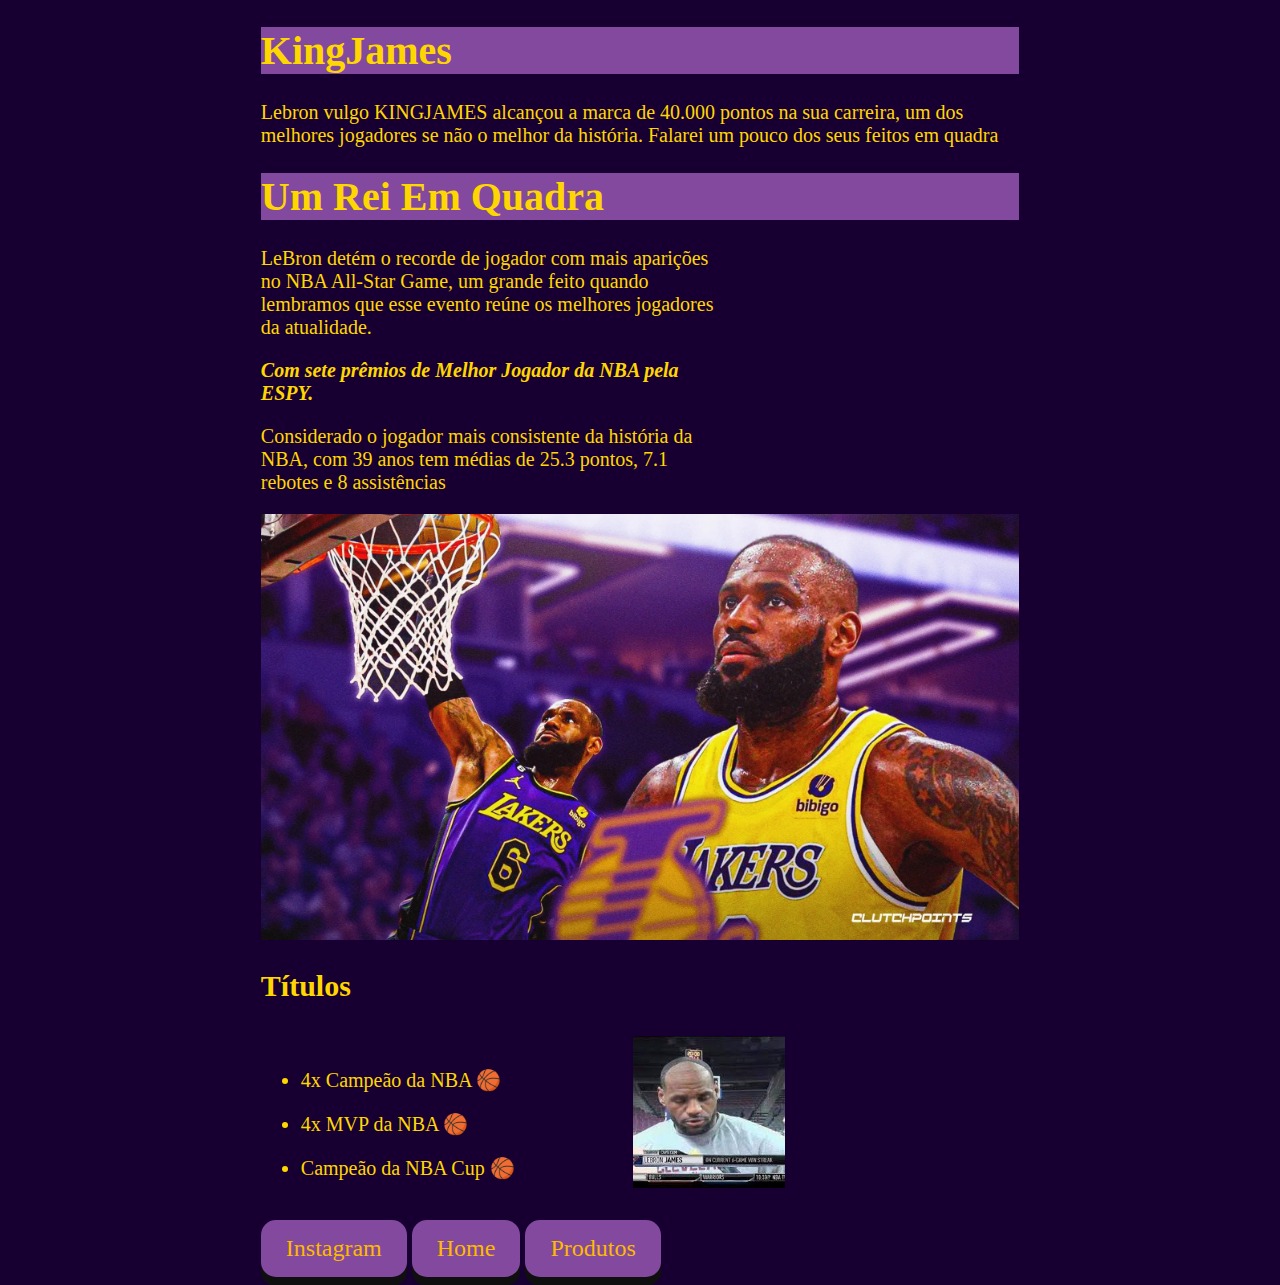
<file: index.html>
<!DOCTYPE html>
<html>

<head>
    <title>King James</title>
    <link rel="stylesheet" href="index.css">
</head>

<head>

    <head>
        <style>

        </style>

    </head>

<body>

    <main>

        <div id="primeiro_texto">
            <h1 style="background-color:rgb(131, 73, 158);"> KingJames </h1>
            <p>Lebron vulgo KINGJAMES alcançou a marca de 40.000 pontos na sua carreira, um dos melhores jogadores se
                não o melhor da história.
                Falarei um pouco dos seus feitos em quadra
            </p>

        </div>
        <div id="segundo_texto">

            <h1 style="background-color:rgb(131, 73, 158);"> Um Rei Em Quadra</h1>
            <p id="textozada"> LeBron detém o recorde de jogador com mais aparições no NBA All-Star Game,
                um grande feito quando lembramos que esse evento reúne os melhores jogadores da atualidade.
            </p>

            <p id="textozada2"><strong><em>Com sete prêmios de Melhor Jogador da NBA pela ESPY.</em></strong></p>
            <p id="textozada3">Considerado o jogador mais consistente da história da NBA, com 39 anos tem médias
                de 25.3 pontos, 7.1 rebotes e 8 assistências</p>
        </div>

        <img id="lebronzada_dankando" src="lebronzada dankando.webp">

        <div id="befefícios_texto">
            <h2>Títulos</h2>
            <ul>
                <li class="items">
                    <p> 4x Campeão da NBA  &#127936;</p>
                <li class="items">
                    <p> 4x MVP da NBA  &#127936;</p>
                <li class="items">
                    <p> Campeão da NBA Cup &#127936;</p>
            </ul>
            <img id="lebroncalvin" src="lebroncalvodecria.jpeg">
        </div>

    </main>
    <footer></footer>

</body>

<body>

    <div id="botaum">

        <a href="https://www.instagram.com/kingjames/" class="button">Instagram</a>

        <a href="index.html" class="button">Home</a>

        <a href="produtos.html" class="button">Produtos</a>

    </div>

</body>

</html>
</file>
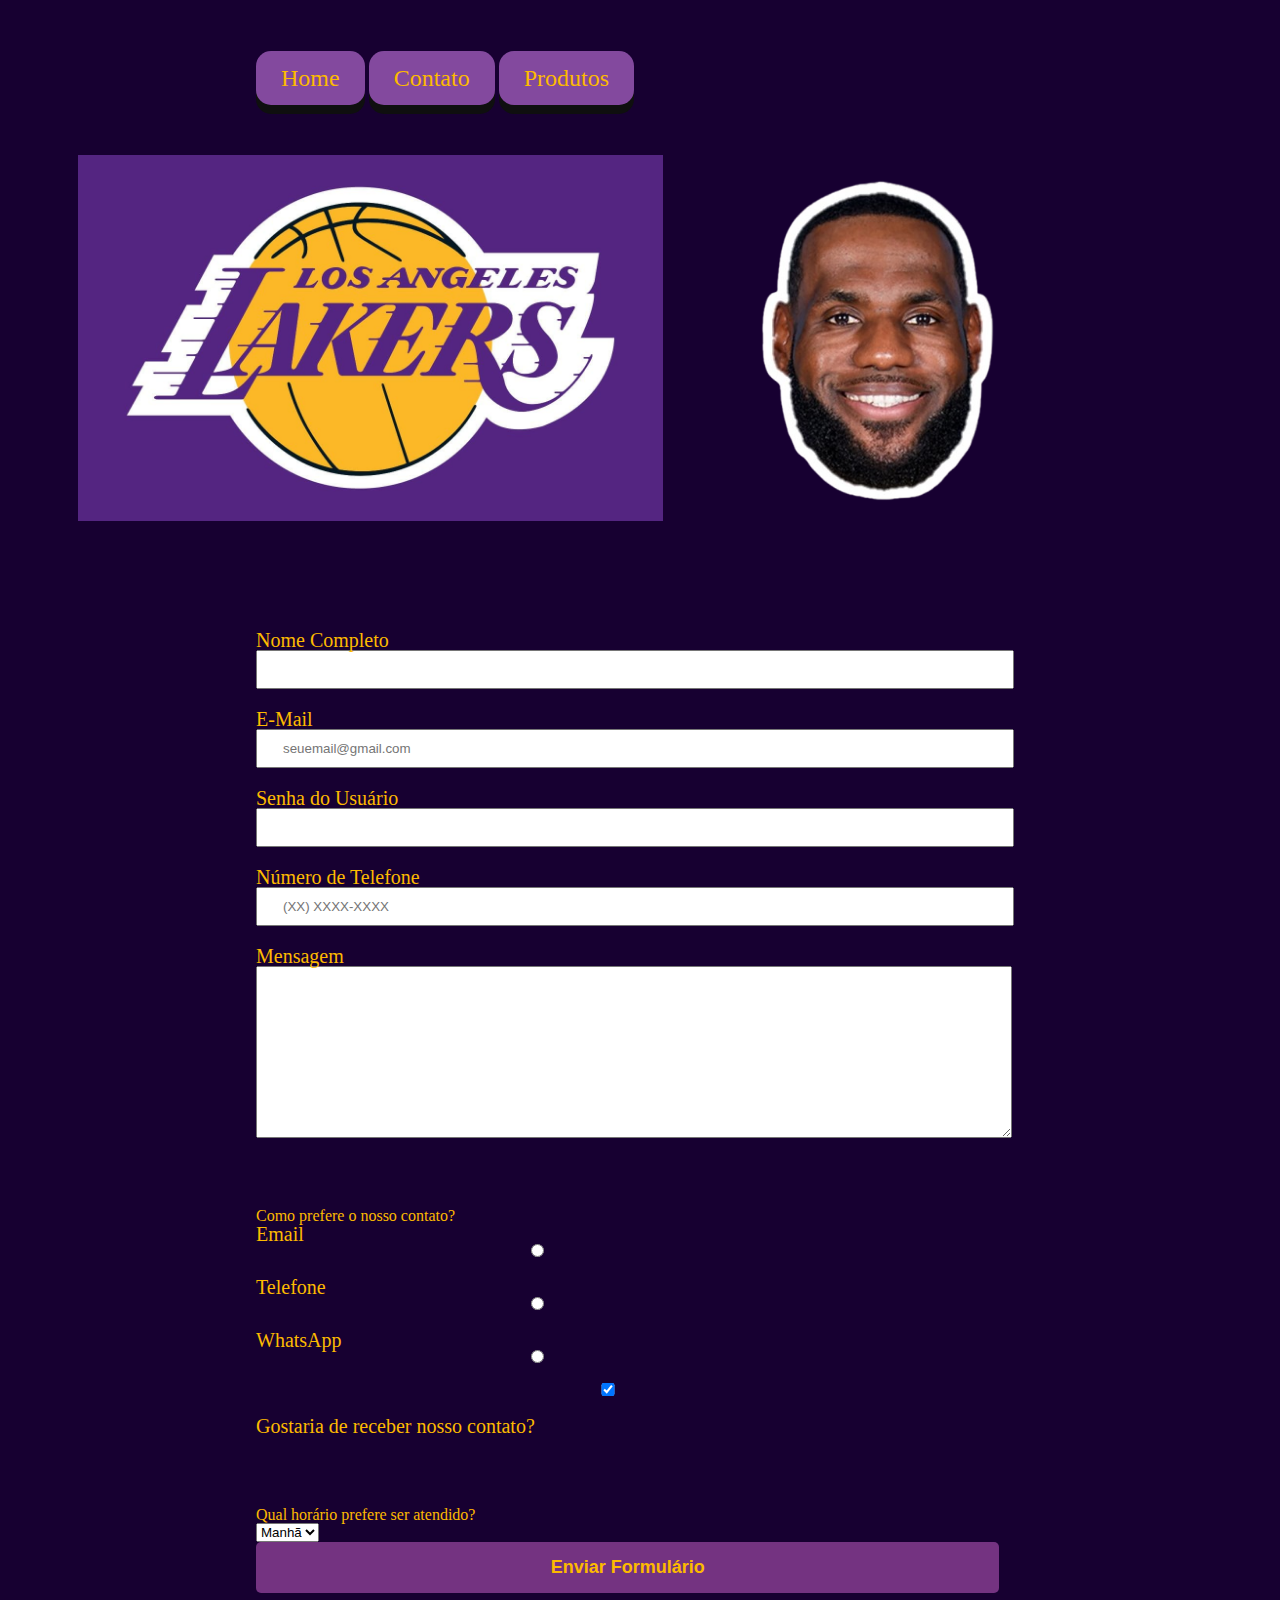
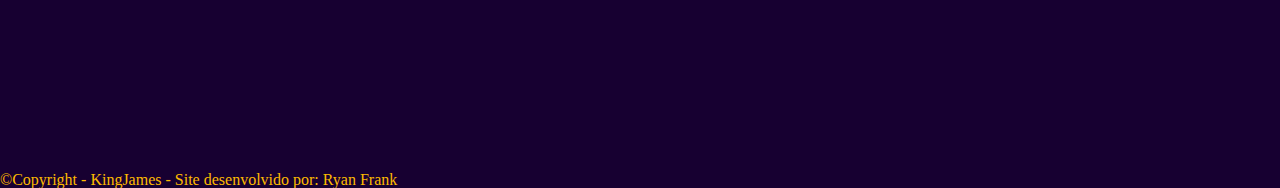
<file: contato.html>
<!DOCTYPE html>
<html>

<head>
    <meta charset="UTF-8">
    <title>Produtos</title>
    <link rel="stylesheet" href="reset.css">
    <link rel="stylesheet" href="style.css">
</head>

<body>
    <header>

        <nav>
            <ul id="buttonlogo">
                <div>
                    <a href="index.html" class="button">Home</a>
                    <a href="contatos.html" class="button">Contato</a>
                    <a href="produtos.html" class="button">Produtos</a>
                </div>
            </ul>
        </nav>

        <ul class="imagem">

            <h1><img id="logocontatos" src="los-angeles-lakers-logo-1.jpg"></h1>
            <h1><img id="lebronCABEÇA" src="st_small_507x507-pad_600x600_f8f8f8-removebg-preview.png"></h1>


        </ul>

    </header>

    <main>
        <form id="cadastrocss">
            <label for="nomecompleto">Nome Completo</label>
            <input id="nomecompleto" required type="text">

            <label for="e_mail">E-Mail</label>
            <input id="e_mail" placeholder="seuemail@gmail.com" required type="text">

            <label for="senha">Senha do Usuário</label>
            <input id="senha" required type="text">

            <label for="número">Número de Telefone</label>
            <input id="número" placeholder="(XX) XXXX-XXXX" required type="text">

            <label for="mensagem">Mensagem</label>
            <textarea cols="70" required rows="10" id="mensagem"></textarea>

            <div>
                <p>Como prefere o nosso contato?</p>
                <label for="radio-email">Email</label>
                <input required type="radio" name="email" value="email" id="radio-email">

                <label for="radio-telefone">Telefone</label>
                <input required type="radio" name="telefone" value="telefone" id="radio-telefone">

                <label for="radio-whatsapp">WhatsApp</label>
                <input required type="radio" name="whatsapp" value="whatsapp" id="radio-whatsapp">
            </div>
            <label>
                <input required type="checkbox" name="contato" checked id="contato"> Gostaria de receber nosso contato?
            </label>
            
            <div id="SELECT">
                <p>Qual horário prefere ser atendido?</p>
            <select>
                <option>Manhã</option>
                <option>Tarde</option>
                <option>Noite</option>
            </select>
            </div>

            <input type="submit" class="enviar" value="Enviar Formulário">
        </form>
    </main>

    <footer>
        <p id="creditos">&copy;Copyright - KingJames - Site desenvolvido por: Ryan Frank</p>

    </footer>

</body>

</html>
</file>
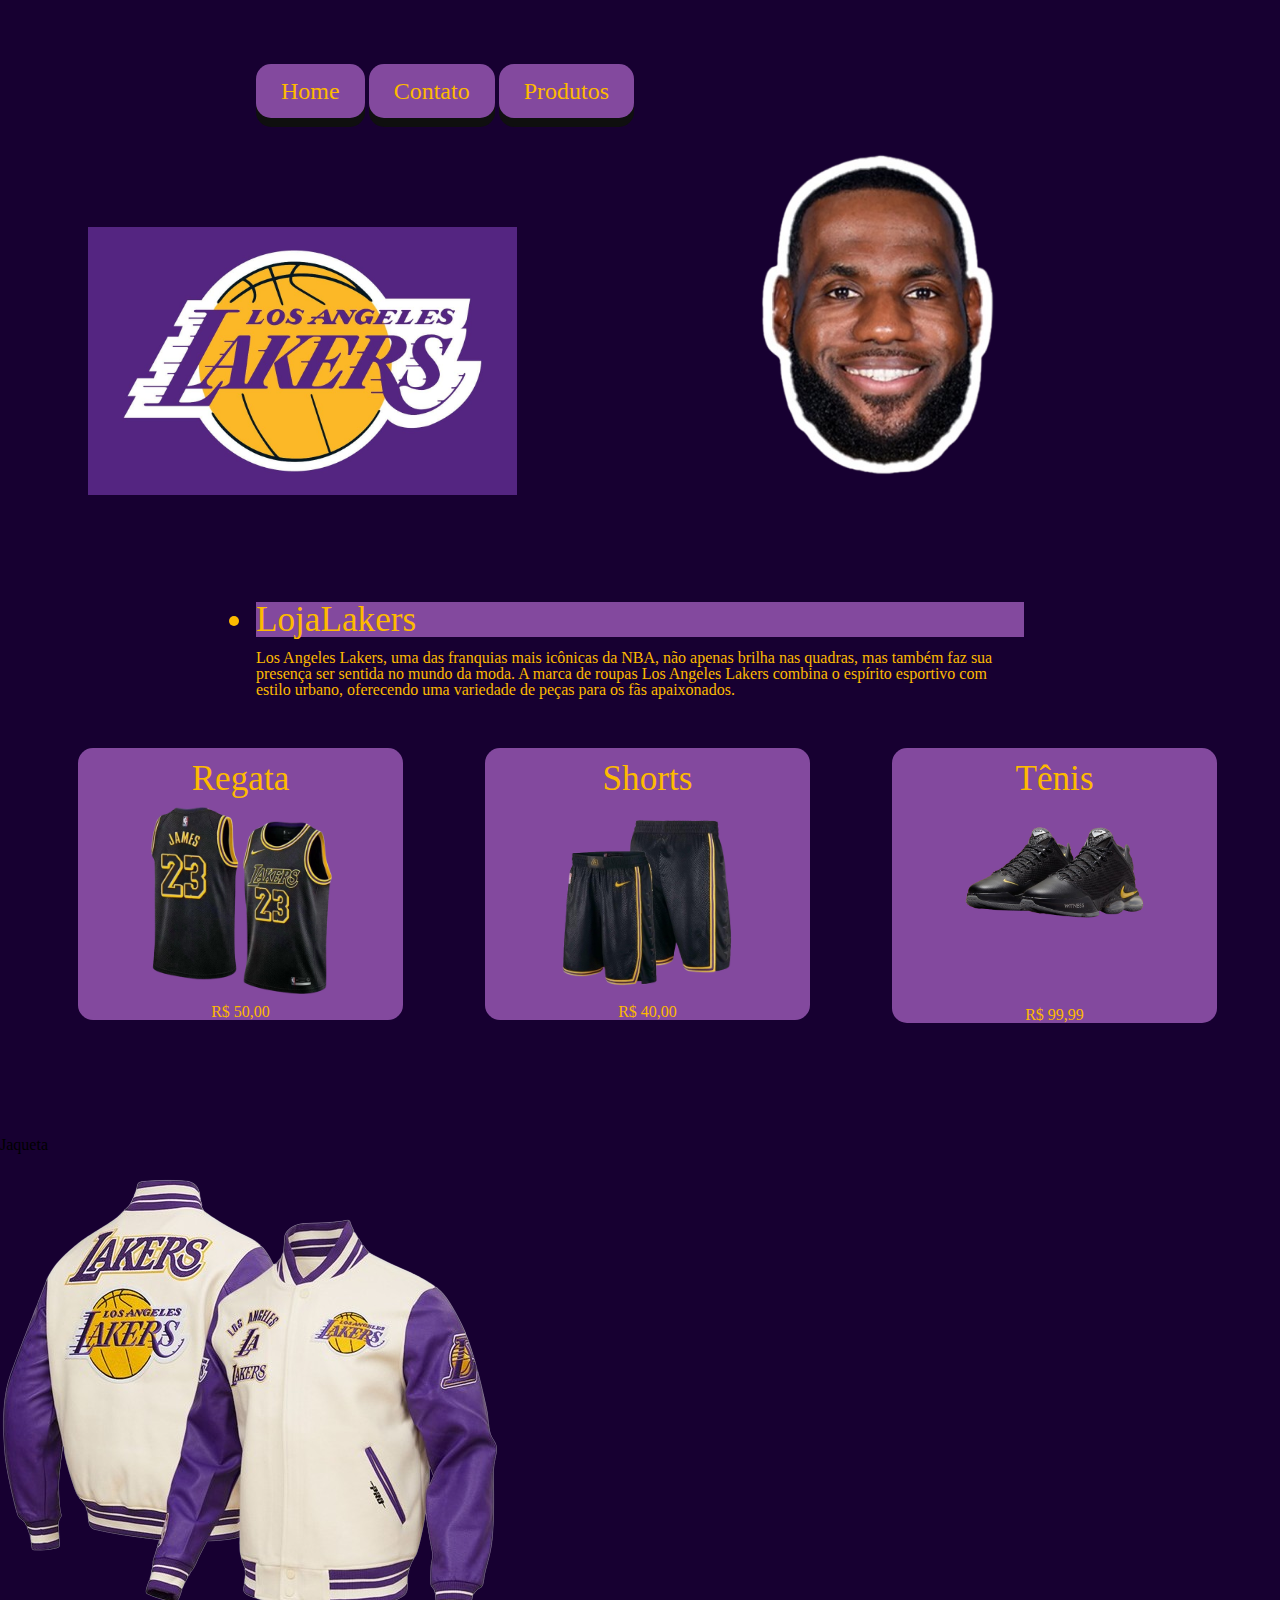
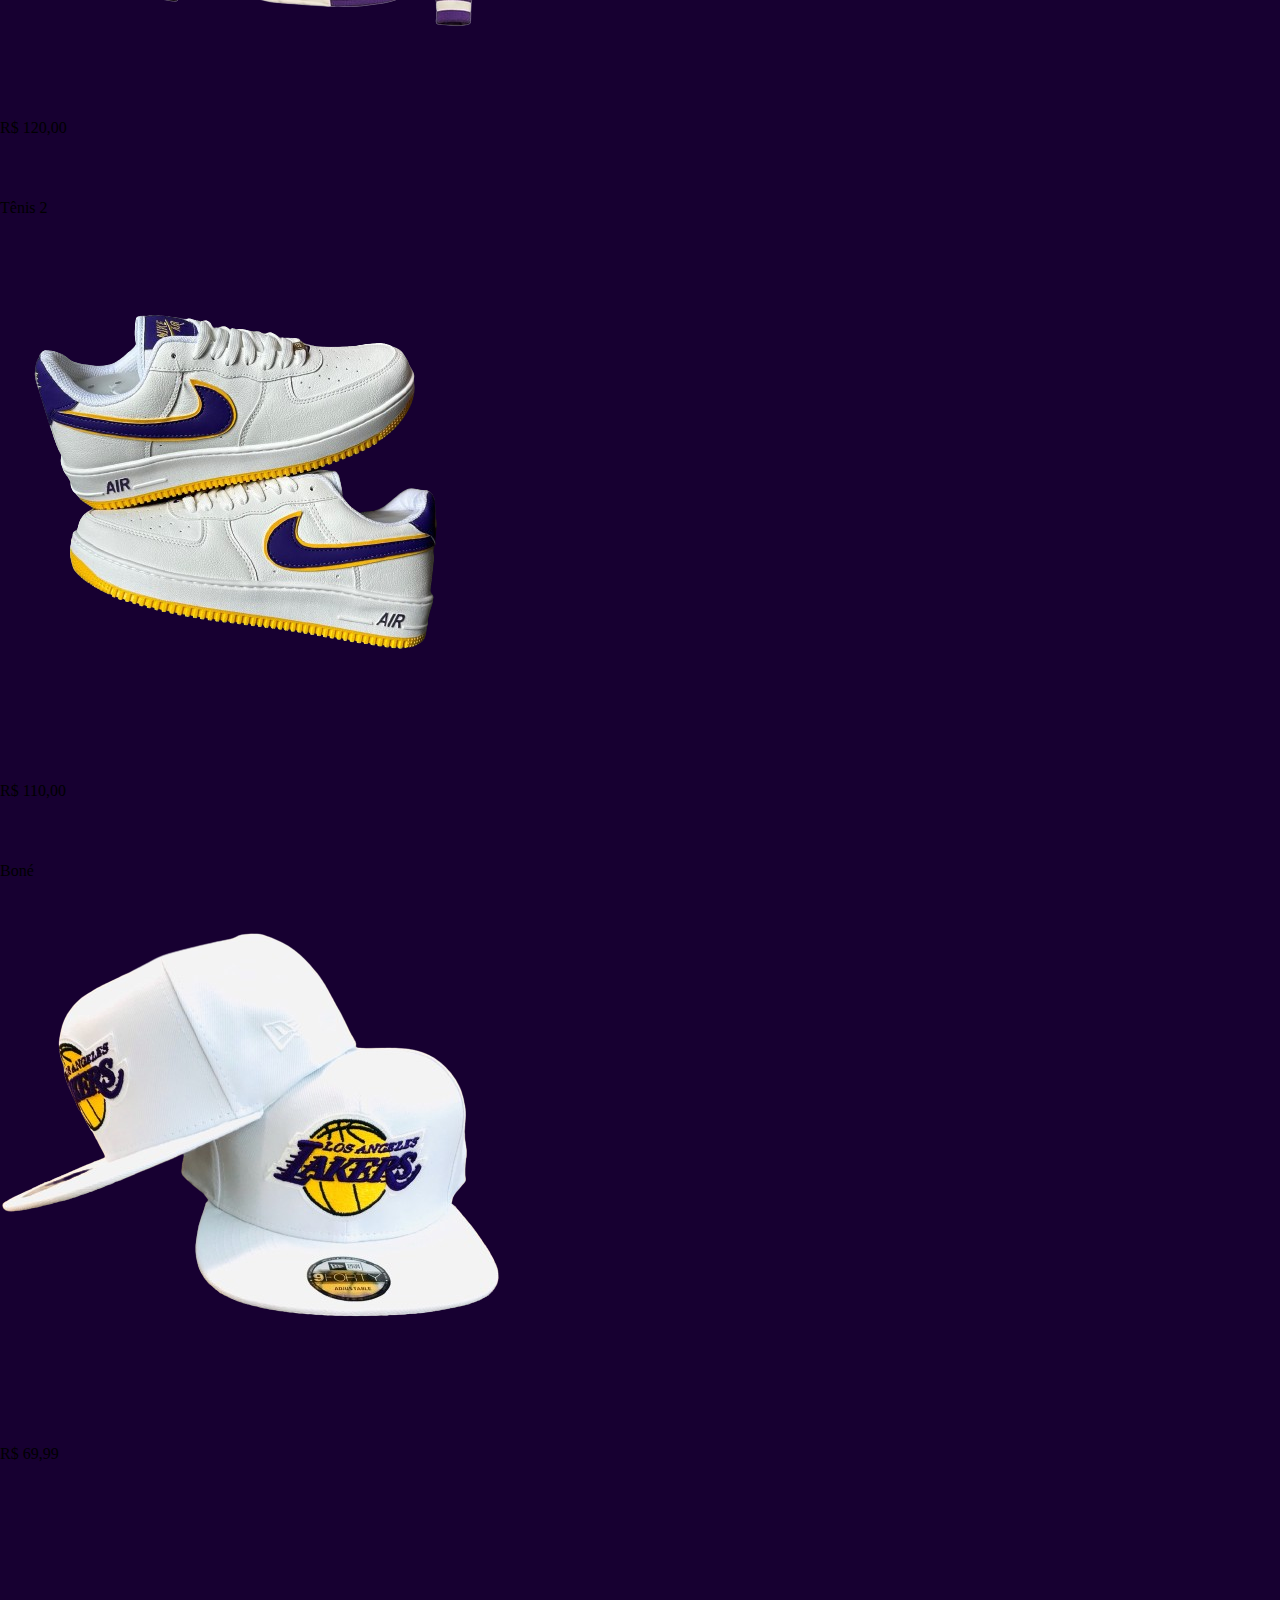
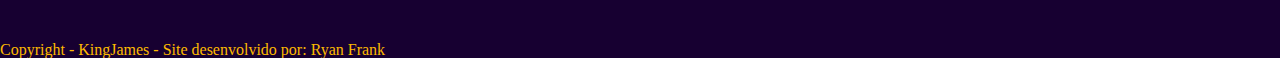
<file: produtos.html>
<!DOCTYPE html>
<html>

<head>
    <meta charset="UTF-8">
    <title>Produtos</title>
    <link rel="stylesheet" href="reset.css">
    <link rel="stylesheet" href="style.css">
</head>

<body>
    <header>

        <nav>
            <ul id="butaum">
                <div>
                    <a href="index.html" class="button">Home</a>
                    <a href="contato.html" class="button">Contato</a>
                    <a href="produtos.html" class="button">Produtos</a>
                </div>
            </ul>
        </nav>

        <ul class="imagem">

        <h1><img id="lakão" src="los-angeles-lakers-logo-1.jpg"></h1>
      <h1><img id="lebronCABEÇA" src="st_small_507x507-pad_600x600_f8f8f8-removebg-preview.png"></h1>
        

        </ul>

    </header>
    <main>
        <div id="title">
            <li style="background-color:rgb(131, 73, 158);"> LojaLakers </li>
        </div>

        <h1 id="texto-produtos">
            Los Angeles Lakers, uma das franquias mais icônicas da NBA, não apenas brilha nas quadras,
            mas também faz sua presença ser sentida no mundo da moda. A marca de roupas Los Angeles
            Lakers combina o espírito esportivo com estilo urbano, oferecendo uma variedade de peças
            para os fãs apaixonados.</h1>

        <ul class="produtos">
            <li>
                <div id="camisa1">
                    Regata
                </div>

                <img id="regatola" src="peita_LEBRONICA.png">

                <div id="preço_camisa1">
                    R$ 50,00
                </div>
            </li>

            <li>
                <div id="Shorts1">
                    Shorts
                </div>

                <img id="berma"
                    src="lakers-honors-kobe-black-mamba-inspired-city-shorts1-86b689bdfa219e067016021667464115-640-0-removebg-preview.png">

                <div id="preço_Shorts1">
                    R$ 40,00
                </div>
            </li>

            <li>
                <div id="Tenis1">
                    Tênis
                </div>

                <img id="boot"
                    src="nike-lebron-19-low-black-university-gold-smoke-grey-DH1270-002-8-removebg-preview.png">

                <div id="preço_Tenis1">
                    R$ 99,99
                </div>
            </li>
        </ul>

        <ul class="produtos2">
            <li>
                <div id="Jaqueta">
                    Jaqueta
                </div>

                <img src="jaco.png">

                <div id="preço_jaco">
                    R$ 120,00
                </div>
            </li>

            <li>
                <div id="tenis2">
                    Tênis 2                    
                </div>

                <img src="1_66_1024x-removebg-preview.png">

                <div id="preçotenis2">
                    R$ 110,00
                </div>
            </li>

            <li>
                <div id="boné">
                    Boné
                </div>

                <img src="a173c518-840e-44bc-bc7a-3fc657e18b481-b58bc5bf1a11180dec16847520748107-1024-1024-removebg-preview.png">

                <div id="preçotenis">
                    R$ 69,99
                </div>
            </li>
        </ul>
    </main>

    <footer>
        <p id="creditos">Copyright - KingJames - Site desenvolvido por: Ryan Frank </p>
    </footer>
</body>

</html>
</file>
<file: index.css>
body {
    background-color:rgb(23, 0, 49);
    color:gold;
}

body {
    font-size: 20px;
  }

.button {
    display: inline-block;
    padding: 15px 25px;
    font-size: 24px;
    cursor: pointer;
    text-align: center;
    text-decoration: none;
    outline: none;
    color: #fdba00;
    background-color:rgb(131, 73, 158);
    border: none;
    border-radius: 15px;
    box-shadow: 0 9px #0f0f0f;
  }
  
  .button:hover {background-color: #72367a}

  .button:active {
    background-color: #743381;
    box-shadow: 0 5px #666;
    transform: translateY(4px);
  }

#lebronzada_dankando {
    margin-left: 20%;
    margin-right: 20%;
    width: 60%;
    height: 60%;
}

#textozada {
    width: 60%;
}

#textozada2 {
    width: 60%;
}

#textozada3 {
    width: 60%;
}

div {
  width: 60%;
}

#primeiro_texto {
  margin-left: 20%;
  margin-right: 20%;
}

#segundo_texto {
  margin-left: 20%;
  margin-right: 20%;
}

#befefícios_texto {
  margin-left: 20%;
  margin-right: 20%;
}

#botaum {
  margin-left: 20%;
  margin-right: 20%;
}

#lebroncalvin {
  width: 20%;
  margin-top: 1%;
  margin-bottom: 2%;
  margin-left: 15%;
  margin-right: 5%;
}

ul {
  display: inline-block;
  vertical-align: top;

}
</file>
<file: style.css>
body {
    background-color: rgb(23, 0, 49);
}

.button {
    display: inline-block;
    padding: 15px 25px;
    font-size: 24px;
    cursor: pointer;
    text-align: center;
    text-decoration: none;
    outline: none;
    color: #fdba00;
    background-color:rgb(131, 73, 158);
    border: none;
    border-radius: 15px;
    box-shadow: 0 9px #0f0f0f;
  }
  
  .button:hover {background-color: #72367a}

  .button:active {
    background-color: #743381;
    box-shadow: 0 5px #666;
    transform: translateY(4px);
  }

  div {
    margin-top: 5%;
    margin-right: 20%;
   }

#lakão {
  margin-top: 3%;
  width: 22%;
  margin-left: 0%;
  margin-right: 69%;
}

#texto-produtos {
  margin-top: 1%;
  margin-left: 20%;
  margin-right: 20%;
  color: #fdba00;
}

#title {
  margin-top: 3%;
  margin-left: 20%;
  margin-right: 20%;
  color:#fdba00;
  font-size: 220%;
}

.produtos {
  width: 1300px;
  margin: 0 auto;
  padding: 50px 0;
}

.produtos li {
  display: inline-block;
  text-align: center;
  width: 25%;
  margin-left: 6%;
  margin-right: 0%;
  vertical-align: top;
  background-color:rgb(131, 73, 158);
  border: none;
  border-radius: 15px;
}

nav a:hover {
  background-color: #72367a
}

.produtos li:hover {
  background-color: #72367a
} 

.produtos li:active {
  background-color: #743381;
}

.produtos li:hover div {
  font-size: 40px;
}

#camisa1 {
  margin-top: 4%;
  margin-left: 20%;
  margin-right: 20%;
  color:#fdba00;
  font-size: 220%;
}

#regatola {
  margin-top: 2%;
  width: 60%;
  margin-left: 20%;
  margin-right: 20%;
}

#preço_camisa1 {
  margin-top: 1%;
  margin-right: 20%;
  margin-left: 20%;
  color: #fdba00;
}

#butaum {
  margin-left: 20%;
  margin-right: 20%;
  margin-top: 5%;
}

#preço_Shorts1 {
  margin-top: 1%;
  margin-right: 20%;
  margin-left: 20%;
  color: #fdba00;
}

#berma {
  margin-top: 2%;
  width: 60%;
  margin-left: 20%;
  margin-right: 20%;
}

#Shorts1 {
  margin-top: 4%;
  margin-left: 20%;
  margin-right: 20%;
  color:#fdba00;
  font-size: 220%;
}

#Tenis1 {
  margin-top: 4%;
  margin-left: 20%;
  margin-right: 20%;
  color:#fdba00;
  font-size: 220%;
}

#boot {
  margin-top: 2%;
  width: 60%;
  margin-left: 20%;
  margin-right: 20%;
}

#preço_Tenis1 {
  margin-top: 20%;
  margin-right: 20%;
  margin-left: 20%;
  color: #fdba00;
}

#lebronCABEÇA {
  margin-left: 20%;
  margin-right: 30%;
  width: 20%;
  margin-top: -40%;
}

.imagem {
  width: 1300px;
  margin: 0 auto;
  padding: 50px 0;
}

.imagem h1 {
  display: inline-block;
  text-align: center;
  width: 150%;
  margin-left: 0%;
  margin-right: 0%;
  vertical-align: top;
}

#formulario {
  color: #fdba00;
  margin-left: 20%;
  margin-right: 20%;
}

#creditos {
  color: #fdba00;
  margin-top: 14%;
}

form {
  color: #fdba00;
  margin: 40px 0;
}

form label {
  margin: block;
  font-size: 20px;
  margin: 0 0 10px;
}

form input, form textarea {
  display: block;
  margin: 0 0 20px;
  padding: 10px 25px;
  width: 50%;
}

#logocontatos {
  margin-right: 220%;
  margin-left: 4%;
  width: 30%;
}

#buttonlogo{
  margin-top: 2%;
  margin-left: 20%;
}

.enviar {
  width: 52.8%;
  padding: 15px 0;
  background: #743381;
  color: #fdba00;
  font-weight: bold;
  font-size: 18px;
  border: none;
  border-radius: 5px;
}

.enviar:hover {
  background-color: rgb(170, 108, 170);
  cursor: pointer;
}

#cadastrocss {
  margin-left: 20%;
  margin-right: -30%;
}
</file>
